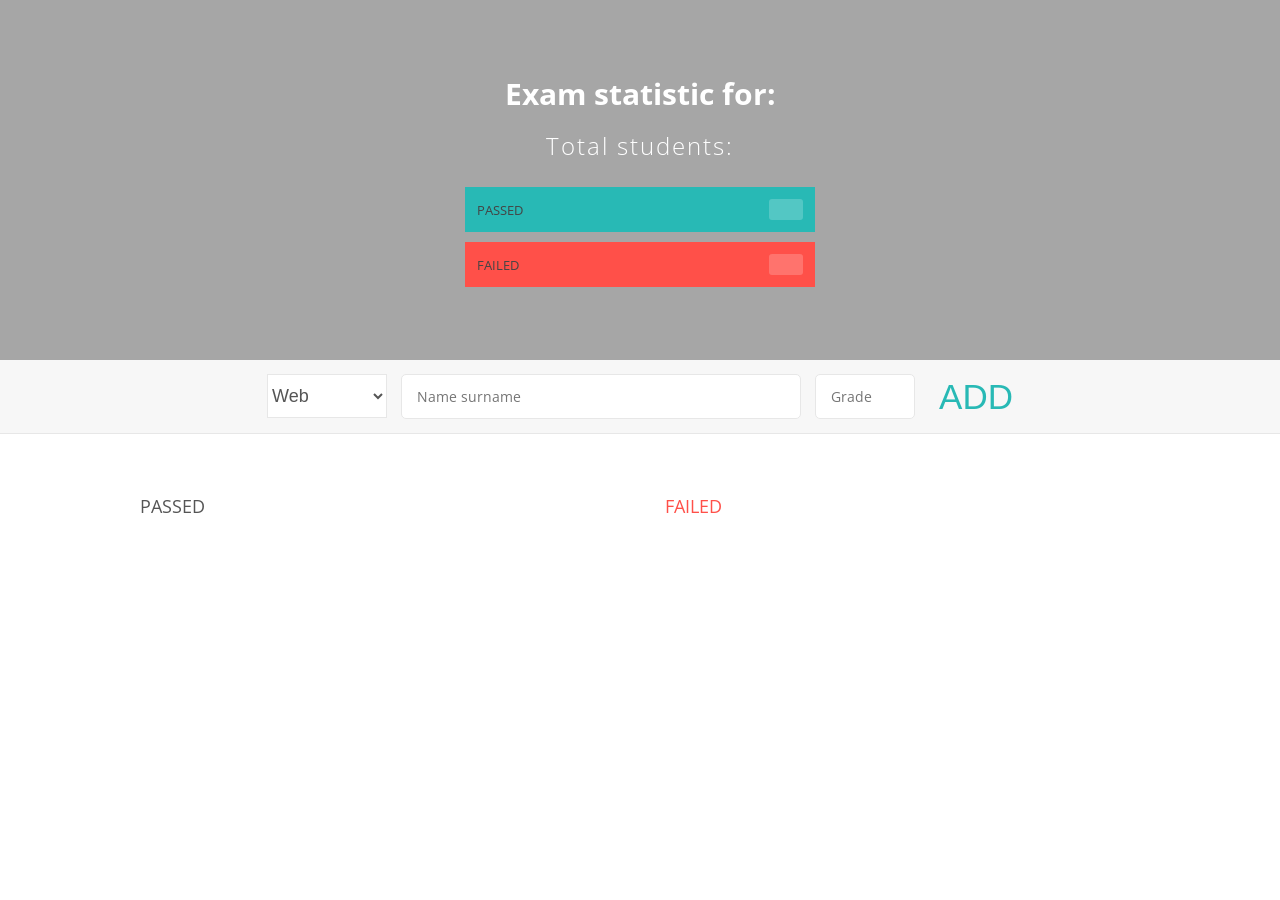
<file: index.html>
<!DOCTYPE html>
<html lang="en">

<head>
    <meta charset="UTF-8">
    <link href="https://fonts.googleapis.com/css?family=Open+Sans:100,300,400,600" rel="stylesheet" type="text/css">
    <link type="text/css" rel="stylesheet" href="./style.css">
    <title>Exam statistics</title>
</head>

<body>

    <div class="top">
        <div class="exam">
            <div class="exam-title">
                Exam statistic for:
                <span class="exam-title-month"></span>
            </div>

            <div class="exam-total">Total students: <span class="total-exams"></span></div>

            <div class="exam-passed clearfix">
                <div class="exam-passed-text">passed</div>
                <div class="right clearfix">
                    <div class="exam-passed-count"></div>
                    <div class="exam-passed-percentage">&nbsp;</div>
                </div>
            </div>

            <div class="exam-failed clearfix">
                <div class="exam-failed-text">failed</div>
                <div class="right clearfix">
                    <div class="exam-failed-count"></div>
                    <div class="exam-failed-percentage">&nbsp;</div>
                </div>
            </div>
        </div>
    </div>

    <div class="bottom">
        <div class="add">
            <div class="add-container">
                <select class="add-subject">
                    <option value="web">Web</option>
                    <option value="js">JavaScript</option>
                    <option value="spa">SPA</option>
                </select>
                <input type="text" class="add-student-name" placeholder="Name surname">
                <input type="number" class="add-grade" min="5" max="10" placeholder="Grade">
                <button class="add-btn">ADD</i>
                </button>
            </div>
        </div>

        <div class="container clearfix">
            <!-----------------List of Passed students-------------------->
            <div class="passed">
                <h2 class="passed-title">passed</h2>

                <div class="passed-list">

                    <div class="item-clearfix" id="passed-0">
                        <div class="item-description"></div>
                        <div class="right-clearfix">
                            <div class="item-value"></div>
                            <div class="item-delete">
                                <button class="item-delete-btn">x</i>
                                </button>
                            </div>
                        </div>
                    </div>

                </div>
            </div>
<!------------------------------------------------------------------>
            <div class="failed">
                <h2 class="failed-title">failed</h2>

                <div class="failed-list">

                    <div class="item-clearfix" id="failed-0">
                        <div class="item-description"></div>
                        <div class="right-clearfix">
                            <div class="item-value"></div>
                            <div class="item-delete">
                                <button class="item-delete-btn">x</i>
                                </button>
                            </div>
                        </div>
                    </div>

                </div>
            </div>
        </div>

    </div>
    <script src="./js/subject.js"></script>
    <script src="./js/student.js"></script>
    <script src="./js/exam.js"></script>
    <script src="./js/report.js"></script>
    <script src="./js/form.js"></script>
    <script src="./js/app.js"></script>
</body>

</html>
</file>
<file: style.css>
/**********************************************
*** GENERAL
**********************************************/

* {
    margin: 0;
    padding: 0;
    box-sizing: border-box;
}

.clearfix::after {
    content: "";
    display: table;
    clear: both;
}

body {
    color: #555;
    font-family: Open Sans;
    font-size: 16px;
    position: relative;
    height: 100vh;
    font-weight: 400;
}

.right { float: right; }
.red { color: #FF5049 !important; }
.red-focus:focus { border: 1px solid #FF5049 !important; }

/**********************************************
*** TOP PART
**********************************************/

.top {
    height: 40vh;
    background-image: linear-gradient(rgba(0, 0, 0, 0.35), rgba(0, 0, 0, 0.35)), url("http://exam-statistics-example.bitballoon.com/img/back.png");
    background-size: cover;
    background-position: center;
    position: relative;
}

.exam {
    position: absolute;
    width: 350px;
    top: 50%;
    left: 50%;
    transform: translate(-50%, -50%);
    color: #fff;
}

.exam-title {
    font-size: 30px;
    text-align: center;
    margin-bottom: 10px;
    font-weight: 700;
}

.exam-total {
    font-weight: 300;
    font-size: 24px;
    text-align: center;
    margin-top: 15px;
    margin-bottom: 25px;
    letter-spacing: 2px;
}

.exam-passed,
.exam-failed {
    padding: 12px;
    text-transform: uppercase;
}

.exam-passed {
    margin-bottom: 10px;
    background-color: #28B9B5;
}

.exam-failed {
    background-color: #FF5049;
}

.exam-passed-text,
.exam-failed-text {
    float: left;
    font-size: 13px;
    color: #444;
    margin-top: 2px;
}

.exam-passed-count,
.exam-failed-count {
    letter-spacing: 1px;
    float: left;
}

.exam-passed-percentage,
.exam-failed-percentage {
    background-color: rgba(255, 255, 255, 0.2);
    float: left;
    width: 34px;
    font-size: 11px;
    padding: 3px 0;
    margin-left: 10px;
    text-align: center;
    border-radius: 3px;
}


/**********************************************
*** BOTTOM PART
**********************************************/

/***** FORM *****/
.add {
    padding: 14px;
    border-bottom: 1px solid #e7e7e7;
    background-color: #f7f7f7;
}

.add-container {
    margin: 0 auto;
    text-align: center;
}

.add-subject {
    width: 120px;
    border: 1px solid #e7e7e7;
    height: 44px;
    font-size: 18px;
    color: inherit;
    background-color: #fff;
    margin-right: 10px;
    font-weight: 300;
    transition: border 0.3s;
}

.add-student-name,
.add-grade {
    border: 1px solid #e7e7e7;
    background-color: #fff;
    color: inherit;
    font-family: inherit;
    font-size: 14px;
    padding: 12px 15px;
    margin-right: 10px;
    border-radius: 5px;
    transition: border 0.3s;
}

.add-student-name { width: 400px;}
.add-grade { width: 100px;}

.add-btn {
    font-size: 35px;
    background: none;
    border: none;
    color: #28B9B5;
    cursor: pointer;
    display: inline-block;
    vertical-align: middle;
    line-height: 1.1;
    margin-left: 10px;
}

.add-btn:active { transform: translateY(2px); }

.add-status:focus,
.add-student-name:focus,
.add-grade:focus {
    outline: none;
    border: 1px solid #28B9B5;
}

.add-btn:focus { outline: none; }

/***** LISTS *****/
.container {
    width: 1000px;
    margin: 60px auto;
}

.passed {
    float: left;
    width: 475px;
    margin-right: 50px;
}

.failed {
    float: left;
    width: 475px;
}

h2 {
    text-transform: uppercase;
    font-size: 18px;
    font-weight: 400;
    margin-bottom: 15px;
}

.icome-title { color: #28B9B5; }
.failed-title { color: #FF5049; }

.item {
    padding: 13px;
    border-bottom: 1px solid #e7e7e7;
}

.item:first-child { border-top: 1px solid #e7e7e7; }
.item:nth-child(even) { background-color: #f7f7f7; }

.item-description {
    float: left;
}

.item-value {
    float: left;
    transition: transform 0.3s;
}

.item-percentage {
    float: left;
    margin-left: 20px;
    transition: transform 0.3s;
    font-size: 11px;
    background-color: #FFDAD9;
    padding: 3px;
    border-radius: 3px;
    width: 32px;
    text-align: center;
}

.passed .item-value,
.passed .item-delete-btn {
    color: #28B9B5;
}

.failed .item-value,
.failed .item-percentage,
.failed .item-delete-btn {
    color: #FF5049;
}


.item-delete {
    float: left;
}

.item-delete-btn {
    font-size: 22px;
    background: none;
    border: none;
    cursor: pointer;
    display: inline-block;
    vertical-align: middle;
    line-height: 1;
    display: none;
}

.item-delete-btn:focus { outline: none; }
.item-delete-btn:active { transform: translateY(2px); }

.item:hover .item-delete-btn { display: block; }
.item:hover .item-value { transform: translateX(-20px); }
.item:hover .item-percentage { transform: translateX(-20px); }


.unpaid {
    background-color: #FFDAD9 !important;
    cursor: pointer;
    color: #FF5049;

}

.unpaid .item-percentage { box-shadow: 0 2px 6px 0 rgba(0, 0, 0, 0.1); }
.unpaid:hover .item-description { font-weight: 900; }
</file>
